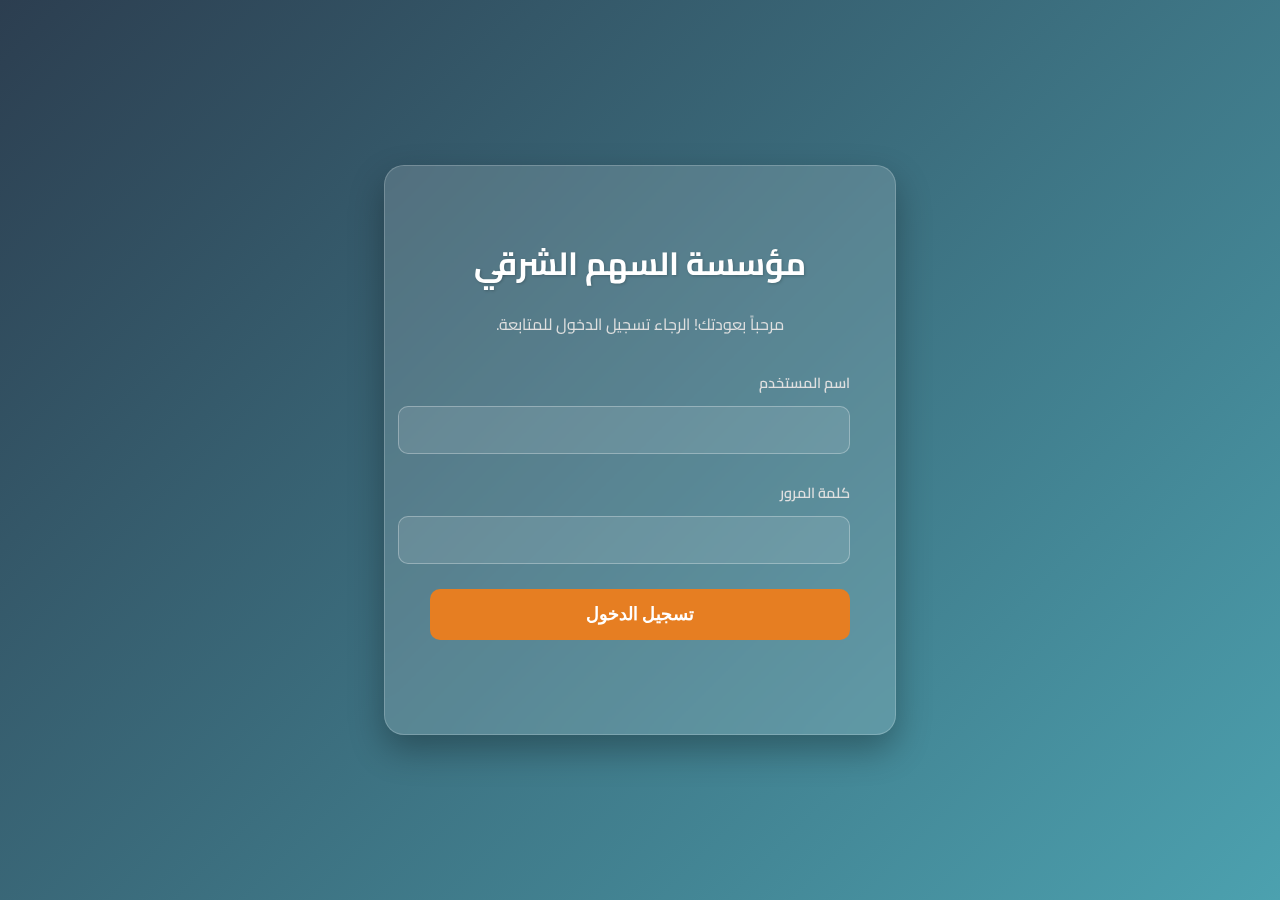
<file: index.html>
<!DOCTYPE html>
<html lang="ar" dir="rtl">
<head>
    <meta charset="UTF-8">
    <meta name="viewport" content="width=device-width, initial-scale=1.0">
    <title>إنشاء عرض سعر</title>
    <link rel="stylesheet" href="style.css">
    <link rel="preconnect" href="https://fonts.googleapis.com">
    <link rel="preconnect" href="https://fonts.gstatic.com" crossorigin>
    <link href="https://fonts.googleapis.com/css2?family=Cairo:wght@400;600;700&display=swap" rel="stylesheet">
    <script>
        if (sessionStorage.getItem('isLoggedIn') !== 'true') {
            window.location.href = 'login.html';
        }
    </script>
</head>
<body>

    <div class="container">
        <h1>إنشاء عرض سعر جديد</h1>
        
        <form id="quotation-form">
            <fieldset>
                <legend>بيانات العميل</legend>
                <div class="form-group">
                    <label for="customer-name">اسم العميل / الشركة:</label>
                    <input type="text" id="customer-name" required>
                </div>
            </fieldset>

            <fieldset>
                <legend>إضافة بند جديد</legend>
                <div class="item-inputs">
                    <input type="text" id="item-desc" placeholder="وصف البند" class="desc-input">
                    <input type="text" id="item-unit" placeholder="الوحدة (م2)">
                    <input type="number" id="item-price" placeholder="السعر">
                    <button type="button" id="add-item-btn">إضافة</button>
                </div>
            </fieldset>

            <div id="items-table-wrapper">
                <h2>البنود المضافة</h2>
                <table id="items-table">
                    <thead>
                        <tr>
                            <th>م</th>
                            <th>البيان</th>
                            <th>الوحدة</th>
                            <th>السعر</th>
                            <th>إجراء</th>
                        </tr>
                    </thead>
                    <tbody>
                        <!-- سيتم ملء الصفوف هنا عبر JavaScript -->
                    </tbody>
                </table>
            </div>

            <button type="submit" class="generate-btn">إنشاء وطباعة عرض السعر</button>
        </form>
    </div>

    <!-- هذا الجزء مخفي وسيتم ملؤه للطباعة فقط -->
    <div id="print-output"></div>

    <script src="script.js"></script>
</body>
</html>
</file>
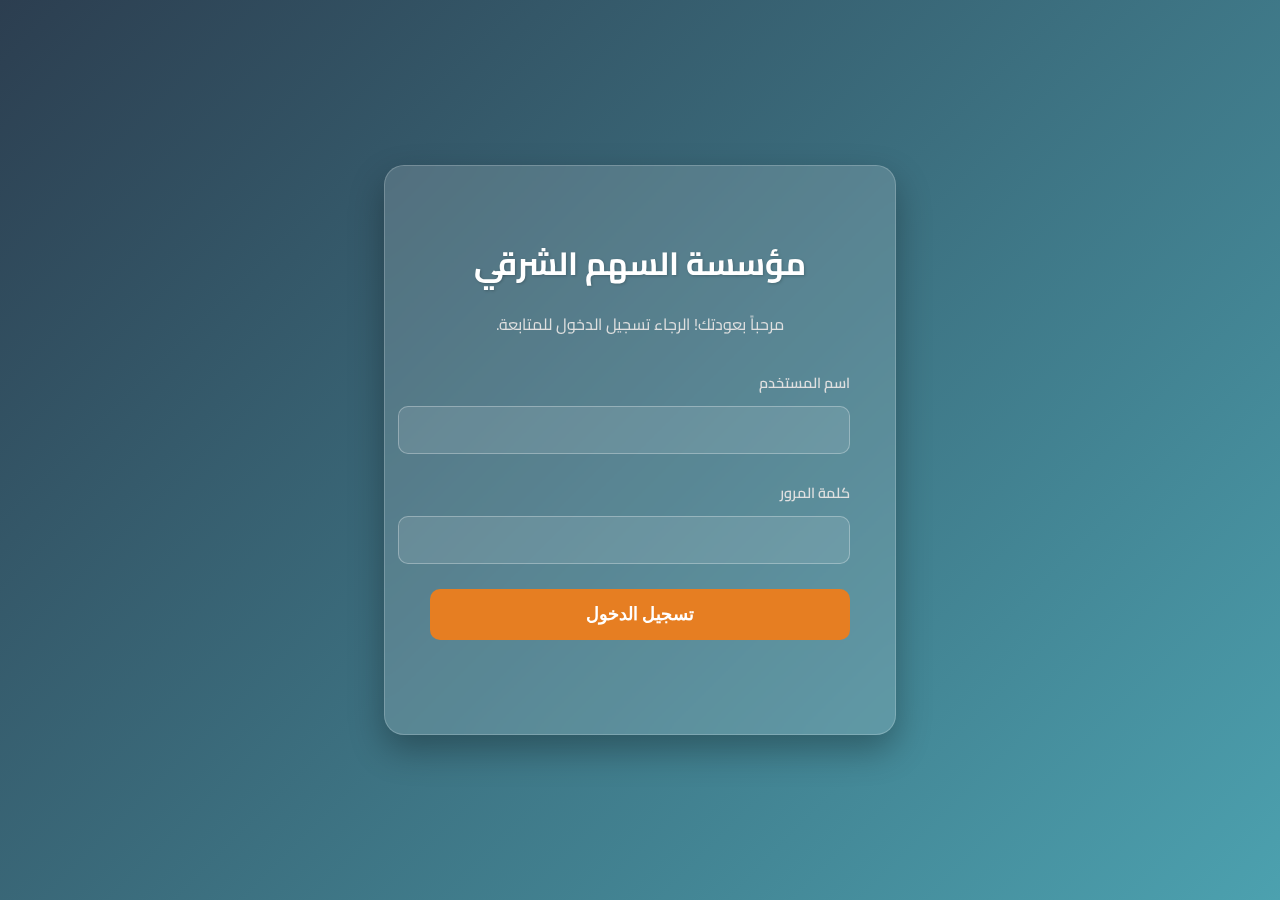
<file: login.html>
<!DOCTYPE html>
<html lang="ar" dir="rtl">
<head>
    <meta charset="UTF-8">
    <meta name="viewport" content="width=device-width, initial-scale=1.0">
    <title>تسجيل الدخول - السهم الشرقي</title>
    <link rel="stylesheet" href="login.css">
    <link rel="preconnect" href="https://fonts.googleapis.com">
    <link rel="preconnect" href="https://fonts.gstatic.com" crossorigin>
    <link href="https://fonts.googleapis.com/css2?family=Cairo:wght@400;600;700&display=swap" rel="stylesheet">
</head>
<body>
    <div class="login-container">
        <div class="login-box">
            <h1 class="company-name">مؤسسة السهم الشرقي</h1>
            <p class="welcome-message">مرحباً بعودتك! الرجاء تسجيل الدخول للمتابعة.</p>
            
            <form id="login-form">
                <div class="input-group">
                    <label for="username">اسم المستخدم</label>
                    <input type="text" id="username" required>
                </div>
                <div class="input-group">
                    <label for="password">كلمة المرور</label>
                    <input type="password" id="password" required>
                </div>
                <button type="submit">تسجيل الدخول</button>
                <p id="error-message" class="error-message"></p>
            </form>
        </div>
    </div>
    <script src="login.js"></script>
</body>
</html>
</file>
<file: style.css>
/* --- Modern & Professional Styles --- */
:root {
    --primary-text-color: #2c3e50; /* Dark Blue-Gray */
    --secondary-text-color: #7f8c8d; /* Medium Gray */
    --background-color: #ecf0f1; /* Light Gray */
    --card-background-color: #ffffff;
    --accent-color: #e67e22; /* Deep Orange */
    --primary-action-color: #3498db; /* Bright Blue */
    --success-color: #27ae60; /* Green */
    --danger-color: #c0392b; /* Red */
    --border-color: #bdc3c7;
    --shadow-color: rgba(44, 62, 80, 0.15);
}

* {
    box-sizing: border-box;
    margin: 0;
    padding: 0;
}

body {
    font-family: 'Cairo', sans-serif;
    direction: rtl;
    background-color: var(--background-color);
    color: var(--primary-text-color);
    line-height: 1.7;
}

.container {
    max-width: 900px;
    margin: 40px auto;
    padding: 0;
    background: transparent;
    box-shadow: none;
}

h1 {
    text-align: center;
    margin-bottom: 30px;
    color: var(--primary-text-color);
    font-weight: 700;
}

h2 {
    text-align: right;
    margin-bottom: 15px;
    padding-bottom: 10px;
    border-bottom: 2px solid var(--accent-color);
    color: var(--primary-text-color);
    font-size: 1.5rem;
}

fieldset {
    background-color: var(--card-background-color);
    border: none;
    padding: 25px;
    margin-bottom: 30px;
    border-radius: 12px;
    box-shadow: 0 4px 15px var(--shadow-color);
    transition: transform 0.2s ease-in-out;
}

fieldset:hover {
    transform: translateY(-3px);
}

legend {
    padding: 0 10px;
    font-weight: 700;
    font-size: 1.1rem;
    color: var(--accent-color);
}

label {
    display: block;
    margin-bottom: 8px;
    font-weight: 600;
    color: var(--secondary-text-color);
}

input[type="text"], input[type="number"] {
    width: 100%;
    padding: 12px 15px;
    border: 1px solid var(--border-color);
    border-radius: 8px;
    font-family: 'Cairo', sans-serif;
    font-size: 1rem;
    transition: border-color 0.2s, box-shadow 0.2s;
}

input[type="text"]:focus, input[type="number"]:focus {
    outline: none;
    border-color: var(--primary-action-color);
    box-shadow: 0 0 0 3px rgba(52, 152, 219, 0.2);
}

.item-inputs {
    display: flex;
    gap: 15px;
    align-items: center;
}

.item-inputs .desc-input {
    flex-grow: 2;
}

button {
    padding: 12px 25px;
    border: none;
    color: white;
    cursor: pointer;
    border-radius: 8px;
    font-family: 'Cairo', sans-serif;
    font-weight: 700;
    font-size: 1rem;
    transition: background-color 0.2s, transform 0.2s;
    box-shadow: 0 2px 5px rgba(0,0,0,0.1);
}

button:hover {
    transform: translateY(-2px);
    box-shadow: 0 4px 10px rgba(0,0,0,0.15);
}

#add-item-btn {
    background-color: var(--primary-action-color);
}

.generate-btn {
    display: block;
    width: 100%;
    padding: 18px;
    font-size: 1.2rem;
    background-color: var(--success-color);
    margin-top: 20px;
}

#items-table-wrapper {
    background-color: var(--card-background-color);
    padding: 20px;
    border-radius: 12px;
    box-shadow: 0 4px 15px var(--shadow-color);
}

table {
    width: 100%;
    border-collapse: collapse;
    margin: 0;
}

th, td {
    border: none;
    padding: 15px;
    text-align: center;
    border-bottom: 1px solid var(--border-color);
}

thead th {
    font-size: 0.9rem;
    text-transform: uppercase;
    color: var(--secondary-text-color);
    border-bottom-width: 2px;
}

tbody tr:last-child td {
    border-bottom: none;
}

tbody tr:hover {
    background-color: #f8f9fa;
}

td .remove-btn {
    background-color: var(--danger-color);
    padding: 6px 12px;
    font-size: 0.8rem;
    box-shadow: none;
}

#print-output {
    display: none;
}

@media print {
    .container {
        display: none !important;
    }
    #print-output {
        display: block;
    }
    @page {
        size: A4;
        margin: 0;
    }
    body {
        margin: 0; padding: 0; background-color: #fff;
    }
    .a4-page {
        width: 210mm; min-height: 297mm; padding: 20mm; margin: 0 auto;
        display: flex; flex-direction: column; box-shadow: none; border: none; font-size: 14px;
    }
    .page-header img, .page-footer img { width: 100%; height: auto; }
    .page-main { flex-grow: 1; width: 100%; }
    .header-info { display: flex; justify-content: space-between; margin-bottom: 25px; }
    .subject { text-align: center; margin: 25px 0; }
    .subject h2 { font-size: 18px; font-weight: bold; margin: 5px 0 0 0; }
    .subject h3 { font-size: 16px; font-weight: normal; margin: 0; }
    .subject h4 { font-size: 14px; font-weight: bold; margin: 0; }
    .intro-text { text-align: right; margin-bottom: 20px; }
    .print-table { width: 100%; border-collapse: collapse; margin-bottom: 20px; font-size: 13px; }
    .print-table th, .print-table td { border: 1px solid #333; padding: 8px; text-align: center; }
    .print-table thead { background-color: #e9e9e9; font-weight: bold; }
    .note { text-align: right; margin-top: 25px; }
    .note h4 { font-weight: bold; margin: 0 0 5px 0; }
    .note p { margin: 0; }
    .page-footer { margin-top: auto; padding-top: 20px; }
}
</file>
<file: login.css>
:root {
    --primary-text-color: #ffffff;
    --secondary-text-color: #e0e0e0;
    --accent-color: #e67e22; /* Deep Orange */
    --input-bg-color: rgba(255, 255, 255, 0.1);
    --input-border-color: rgba(255, 255, 255, 0.3);
    --danger-color: #ffb8b8;
}

body {
    font-family: 'Cairo', sans-serif;
    direction: rtl;
    /* --- خلفية متدرجة جذابة --- */
    background: linear-gradient(135deg, #2c3e50, #4ca1af);
    color: var(--primary-text-color);
    display: flex;
    justify-content: center;
    align-items: center;
    min-height: 100vh;
    margin: 0;
    overflow: hidden; /* لمنع ظهور أي scrollbars */
}

.login-container {
    width: 100%;
    padding: 20px;
}

/* --- تصميم البطاقة الزجاجية --- */
.login-box {
    max-width: 420px;
    margin: 0 auto;
    padding: 45px;
    background: rgba(255, 255, 255, 0.15); /* شفافية خفيفة */
    border-radius: 20px;
    box-shadow: 0 15px 35px rgba(0, 0, 0, 0.3);
    backdrop-filter: blur(10px); /* التأثير الزجاجي */
    -webkit-backdrop-filter: blur(10px);
    border: 1px solid rgba(255, 255, 255, 0.2);
    text-align: center;
}

.company-name {
    font-size: 2rem;
    font-weight: 700;
    color: var(--primary-text-color);
    margin-bottom: 10px;
    text-shadow: 1px 1px 3px rgba(0,0,0,0.2);
}

.welcome-message {
    font-size: 1rem;
    color: var(--secondary-text-color);
    margin-bottom: 30px;
}

.input-group {
    text-align: right;
    margin-bottom: 25px;
    position: relative;
}

.input-group label {
    display: block;
    margin-bottom: 10px;
    font-weight: 600;
    font-size: 0.9rem;
    color: var(--secondary-text-color);
}

.input-group input {
    width: 100%;
    padding: 14px 15px;
    background-color: var(--input-bg-color);
    border: 1px solid var(--input-border-color);
    border-radius: 10px;
    font-size: 1rem;
    color: var(--primary-text-color);
    transition: all 0.3s ease;
}

.input-group input::placeholder {
    color: var(--secondary-text-color);
}

.input-group input:focus {
    outline: none;
    background-color: rgba(255, 255, 255, 0.2);
    border-color: var(--accent-color);
    box-shadow: 0 0 15px rgba(230, 126, 34, 0.5);
}

button[type="submit"] {
    width: 100%;
    padding: 15px;
    border: none;
    background-color: var(--accent-color);
    color: white;
    font-size: 1.1rem;
    font-weight: 700;
    border-radius: 10px;
    cursor: pointer;
    transition: background-color 0.3s, transform 0.2s;
}

button[type="submit"]:hover {
    background-color: #d35400; /* Darker orange */
    transform: translateY(-2px);
}

.error-message {
    color: var(--danger-color);
    margin-top: 15px;
    font-weight: 600;
    height: 20px; /* To prevent layout shift */
    font-size: 0.9rem;
}
</file>
